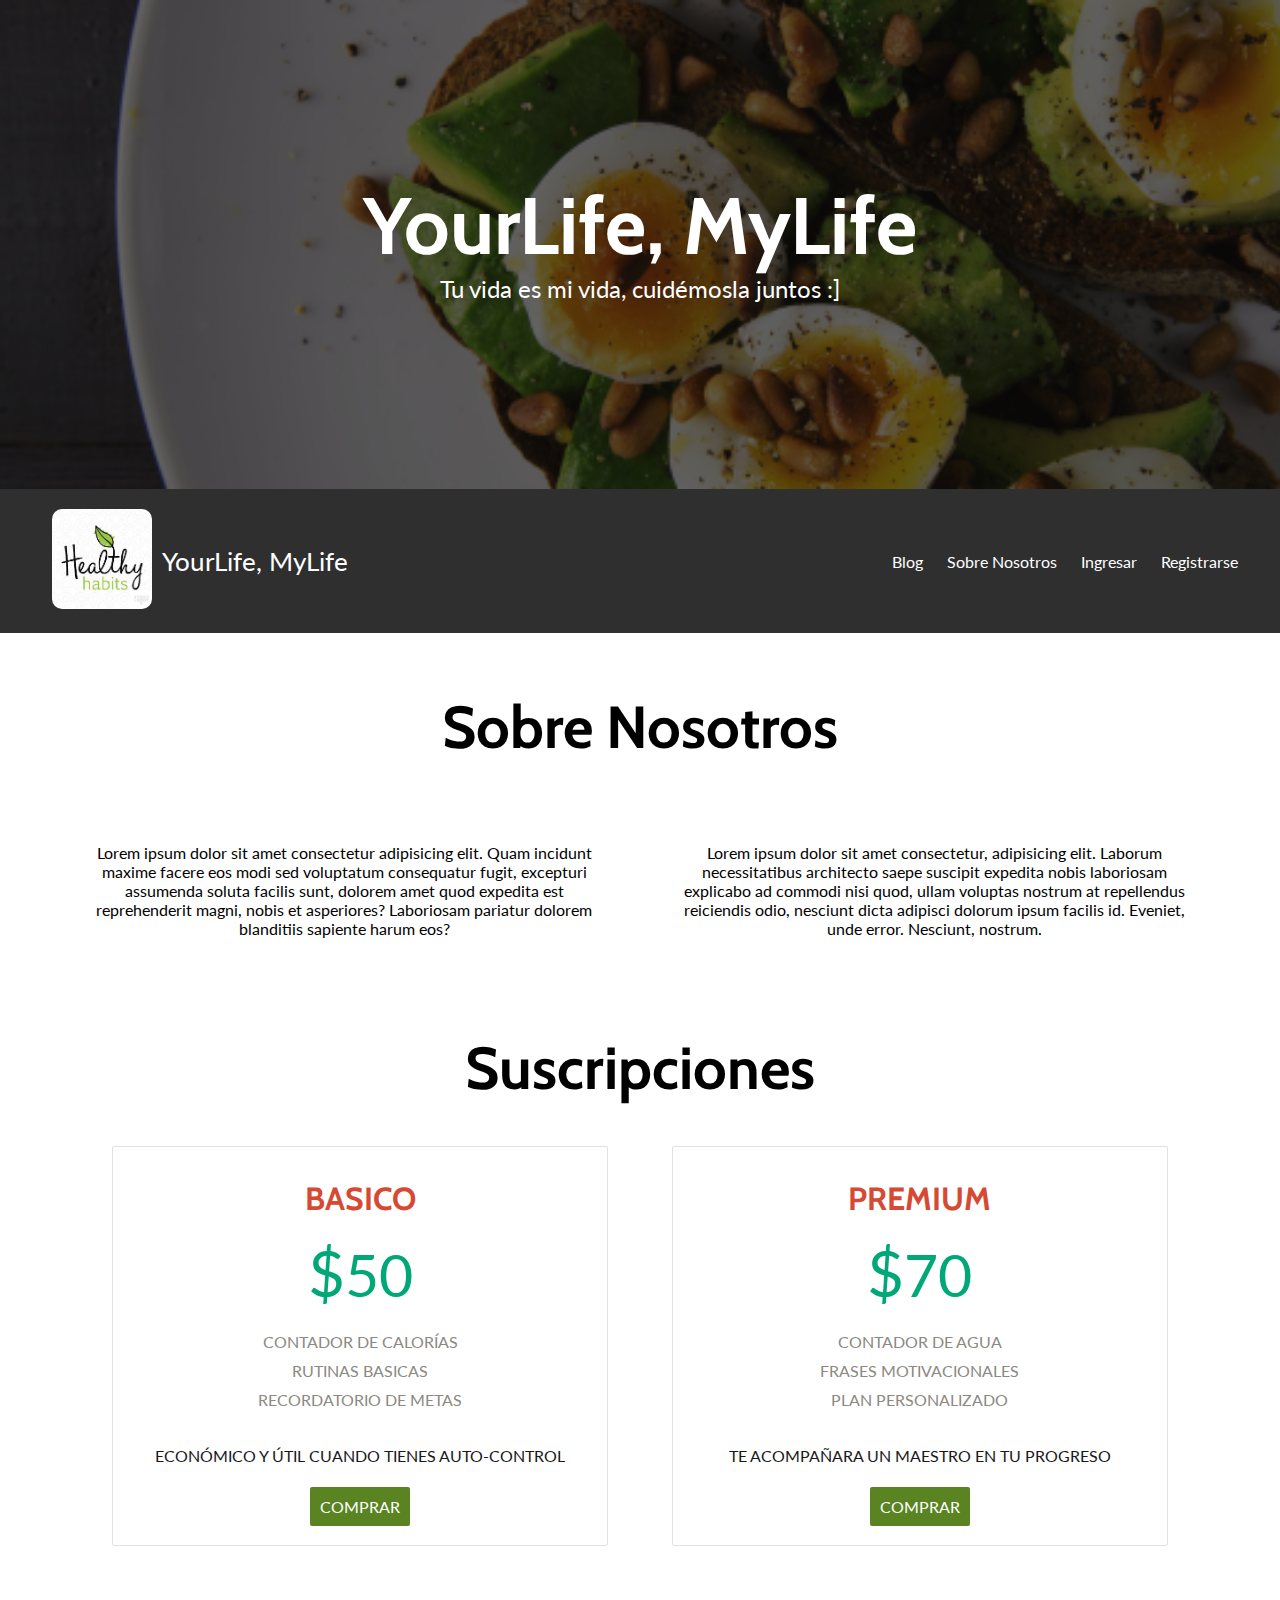
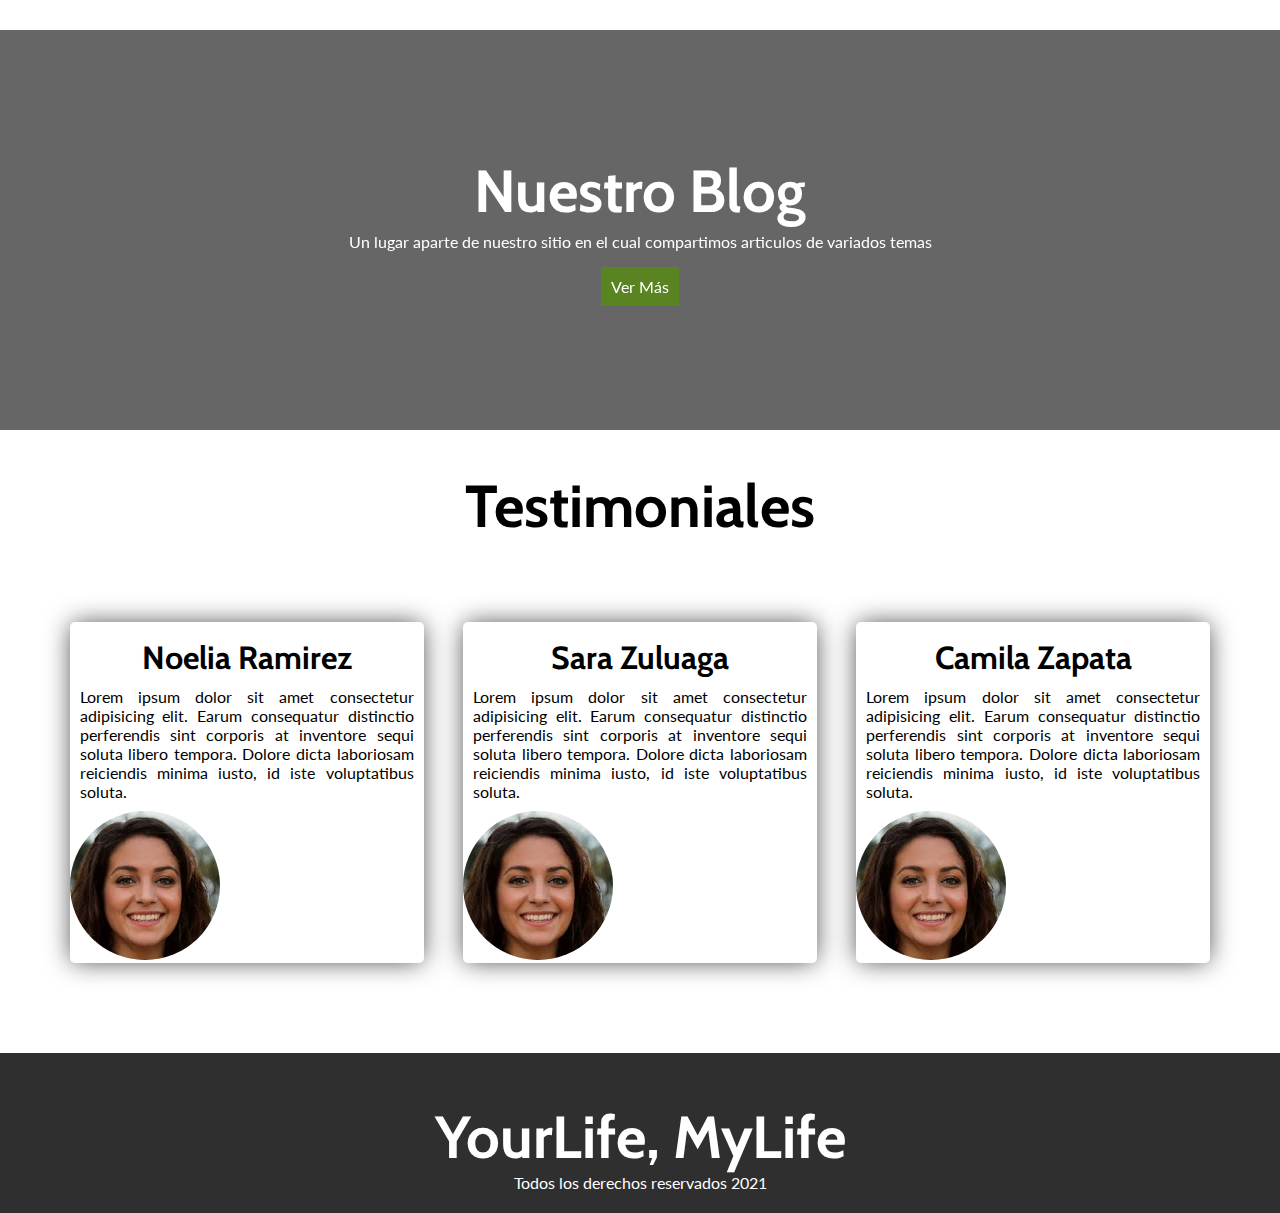
<file: index.html>
<!DOCTYPE html>
<html lang="en">

<head>
    <meta charset="UTF-8">
    <meta name="viewport" content="width=device-width, initial-scale=1.0">
    <meta name="description"
        content="YourLife MyLife es un sitio web dedicado a mejorar el rendimiento de vida en sus usuarios. 
        Mejorar calidad de vida consigo mismo y con los demás">
        <meta name="keywords" content="ejercicio, dieta, yourlife mylife, agua, calidad, vida">
    <title>Inicio - YourLife MyLife</title>
    <!-- Google Fonts -->
    <!-- Cabin 700, Lato 300 y Lato 400 -->
    <link rel="preconnect" href="https://fonts.gstatic.com">
    <link href="https://fonts.googleapis.com/css2?family=Cabin:wght@700&family=Lato:wght@300;400&display=swap"
        rel="stylesheet">
    <!-- Font Awesome CDN-->
    <link rel="stylesheet" href="https://pro.fontawesome.com/releases/v5.10.0/css/all.css"
        integrity="sha384-AYmEC3Yw5cVb3ZcuHtOA93w35dYTsvhLPVnYs9eStHfGJvOvKxVfELGroGkvsg+p" crossorigin="anonymous" />

    <!-- CSS -->
    <link rel="stylesheet" href="css/style.css">
</head>

<body>
    <header class="site-header">
        <div class="hero">
            <ul class="redes">
                <li><a href="#"><i class="fab fa-facebook-square"></i></a></li>
                <li><a href="#"><i class="fab fa-github"></i></a></li>
                <li><a href="#"><i class="fab fa-google-plus"></i></a></li>
            </ul>
            <div class="titulo">
                <h1>YourLife, MyLife</h1>
                <p>Tu vida es mi vida, cuidémosla juntos :]</p>
            </div> <!-- Cierra Titulo-->
        </div> <!-- Cierra Hero -->
        <nav class="nav-principal columna-horizontal flex-mobile">
            <div class="logo columna-horizontal flex-mobile">
                <a href="index.html"><img src="img/logotipo.jpg" alt="Logotipo Vida Saludable"></a>
                <a href="index.html">
                    <p>YourLife, MyLife</p>
                </a>
            </div> <!-- Cierra Logo -->
            <div class="mobile-menu">
                <span></span>
                <span></span>
                <span></span>
            </div> <!-- Cierra Mobile Menu -->
            <div class="links">
                <a href="pages/blog.html">Blog</a>
                <a href="pages/sobre-nosotros.html">Sobre Nosotros</a>
                <a href="pages/ingresar.html">Ingresar</a>
                <a href="pages/registrar.html">Registrarse</a>
            </div> <!-- Cierra Links -->
        </nav> <!-- Cierra Nav Principal -->
    </header>

    <main>
        <section class="info-principal contenedor seccion">
            <h2>Sobre Nosotros</h2>
            <div class="columna-horizontal">
                <div class="columna-info">
                    <p><i class="fas fa-desktop"></i></p>
                    <p>Lorem ipsum dolor sit amet consectetur adipisicing elit. Quam incidunt maxime facere eos modi sed
                        voluptatum consequatur fugit, excepturi assumenda soluta facilis sunt, dolorem amet quod
                        expedita est reprehenderit magni, nobis et asperiores? Laboriosam pariatur dolorem blanditiis
                        sapiente harum eos?</p>
                </div> <!-- Columna 1 -->
                <div class="columna-info ">
                    <p><i class="fab fa-affiliatetheme"></i></p>
                    <p>Lorem ipsum dolor sit amet consectetur, adipisicing elit. Laborum necessitatibus architecto saepe
                        suscipit expedita nobis laboriosam explicabo ad commodi nisi quod, ullam voluptas nostrum at
                        repellendus reiciendis odio, nesciunt dicta adipisci dolorum ipsum facilis id. Eveniet, unde
                        error. Nesciunt, nostrum.</p>
                </div> <!-- Columna 2 -->
            </div> <!-- Columna Horizontal -->
        </section> <!-- Cierra Info Principal -->
        <section class="compras contenedor seccion">
            <h2>Suscripciones</h2>
            <div class="columna-horizontal">
                <div class="suscripcion">
                    <h3>Basico</h3>
                    <p class="precio"><span>$</span>50</p>
                    <ul class="beneficios">
                        <li>
                            <p><i class="fas fa-angle-double-right"></i> Contador de Calorías</p>
                        </li>
                        <li>
                            <p><i class="fas fa-angle-double-right"></i> Rutinas Basicas</p>
                        </li>
                        <li>
                            <p><i class="fas fa-angle-double-right"></i> Recordatorio de metas</p>
                        </li>
                    </ul> <!-- Cierra Beneficios -->
                    <p class="info-sus">Económico y útil cuando tienes auto-control</p>
                    <a href="#" class="btn-comprar">Comprar</a>
                </div> <!-- Cierra Suscripcion-->
                <div class="suscripcion">
                    <h3>Premium</h3>
                    <p class="precio"><span>$</span>70</p>
                    <ul class="beneficios">
                        <li>
                            <p><i class="fas fa-angle-double-right"></i> Contador de agua</p>
                        </li>
                        <li>
                            <p><i class="fas fa-angle-double-right"></i> Frases motivacionales</p>
                        </li>
                        <li>
                            <p><i class="fas fa-angle-double-right"></i> Plan Personalizado</p>
                        </li>
                    </ul> <!-- Cierra Beneficios -->
                    <p class="info-sus">Te acompañara un maestro en tu progreso</p>
                    <a href="#" class="btn-comprar">Comprar</a>
                </div> <!-- Cierra Suscripcion-->
            </div> <!-- Cierra Columna Horizontal -->
        </section> <!-- Cierra Section Compras -->
        <section class="blog columna-horizontal flex-mobile">
            <h2>Nuestro Blog</h2>
            <p>Un lugar aparte de nuestro sitio en el cual compartimos articulos de variados temas</p>
            <a href="pages/blog.html" class="btn-comprar">Ver Más</a>
        </section> <!-- Cierra Articulos Populares -->

        <section class="testimoniales contenedor seccion">
            <h2>Testimoniales</h2>
            <div class="columna-horizontal test-box">
                <div class="testimoniales-box columna-horizontal">
                    <div class="logo-test">
                        <img src="img/testimonial.jpg">
                    </div> <!-- Cierra Logo Test -->
                    <div class="texto-box">
                        <h3>Noelia Ramirez</h3>
                        <p>Lorem ipsum dolor sit amet consectetur adipisicing elit. Earum
                            consequatur distinctio perferendis sint corporis at inventore sequi soluta libero tempora.
                            Dolore dicta laboriosam reiciendis minima iusto, id iste voluptatibus soluta.</p>
                    </div>
                </div> <!-- Cierra Testimoniales-Box -->
                <div class="testimoniales-box columna-horizontal">
                    <div class="logo-test">
                        <img src="img/testimonial.jpg">
                    </div> <!-- Cierra Logo Test -->
                    <div class="texto-box">
                        <h3>Sara Zuluaga</h3>
                        <p>Lorem ipsum dolor sit amet consectetur adipisicing elit. Earum
                            consequatur distinctio perferendis sint corporis at inventore sequi soluta libero tempora.
                            Dolore dicta laboriosam reiciendis minima iusto, id iste voluptatibus soluta.</p>
                    </div>
                </div> <!-- Cierra Testimoniales-Box -->
                <div class="testimoniales-box columna-horizontal">
                    <div class="logo-test">
                        <img src="img/testimonial.jpg">
                    </div> <!-- Cierra Logo Test -->
                    <div class="texto-test">
                        <h3>Camila Zapata</h3>
                        <p>Lorem ipsum dolor sit amet consectetur adipisicing elit. Earum
                            consequatur distinctio perferendis sint corporis at inventore sequi soluta libero tempora.
                            Dolore dicta laboriosam reiciendis minima iusto, id iste voluptatibus soluta.</p>
                    </div>
                </div> <!-- Cierra Testimoniales-Box -->
            </div> <!-- Cierra Columna Horizontal -->
        </section> <!-- Cierra Section Testimoniales -->
    </main> <!-- Cierra Main -->

    <footer class="site-footer">
        <h2>YourLife, MyLife</h2>
        <p>Todos los derechos reservados 2021</p>
    </footer> <!-- Cierra Footer -->

</body>

</html>
</file>
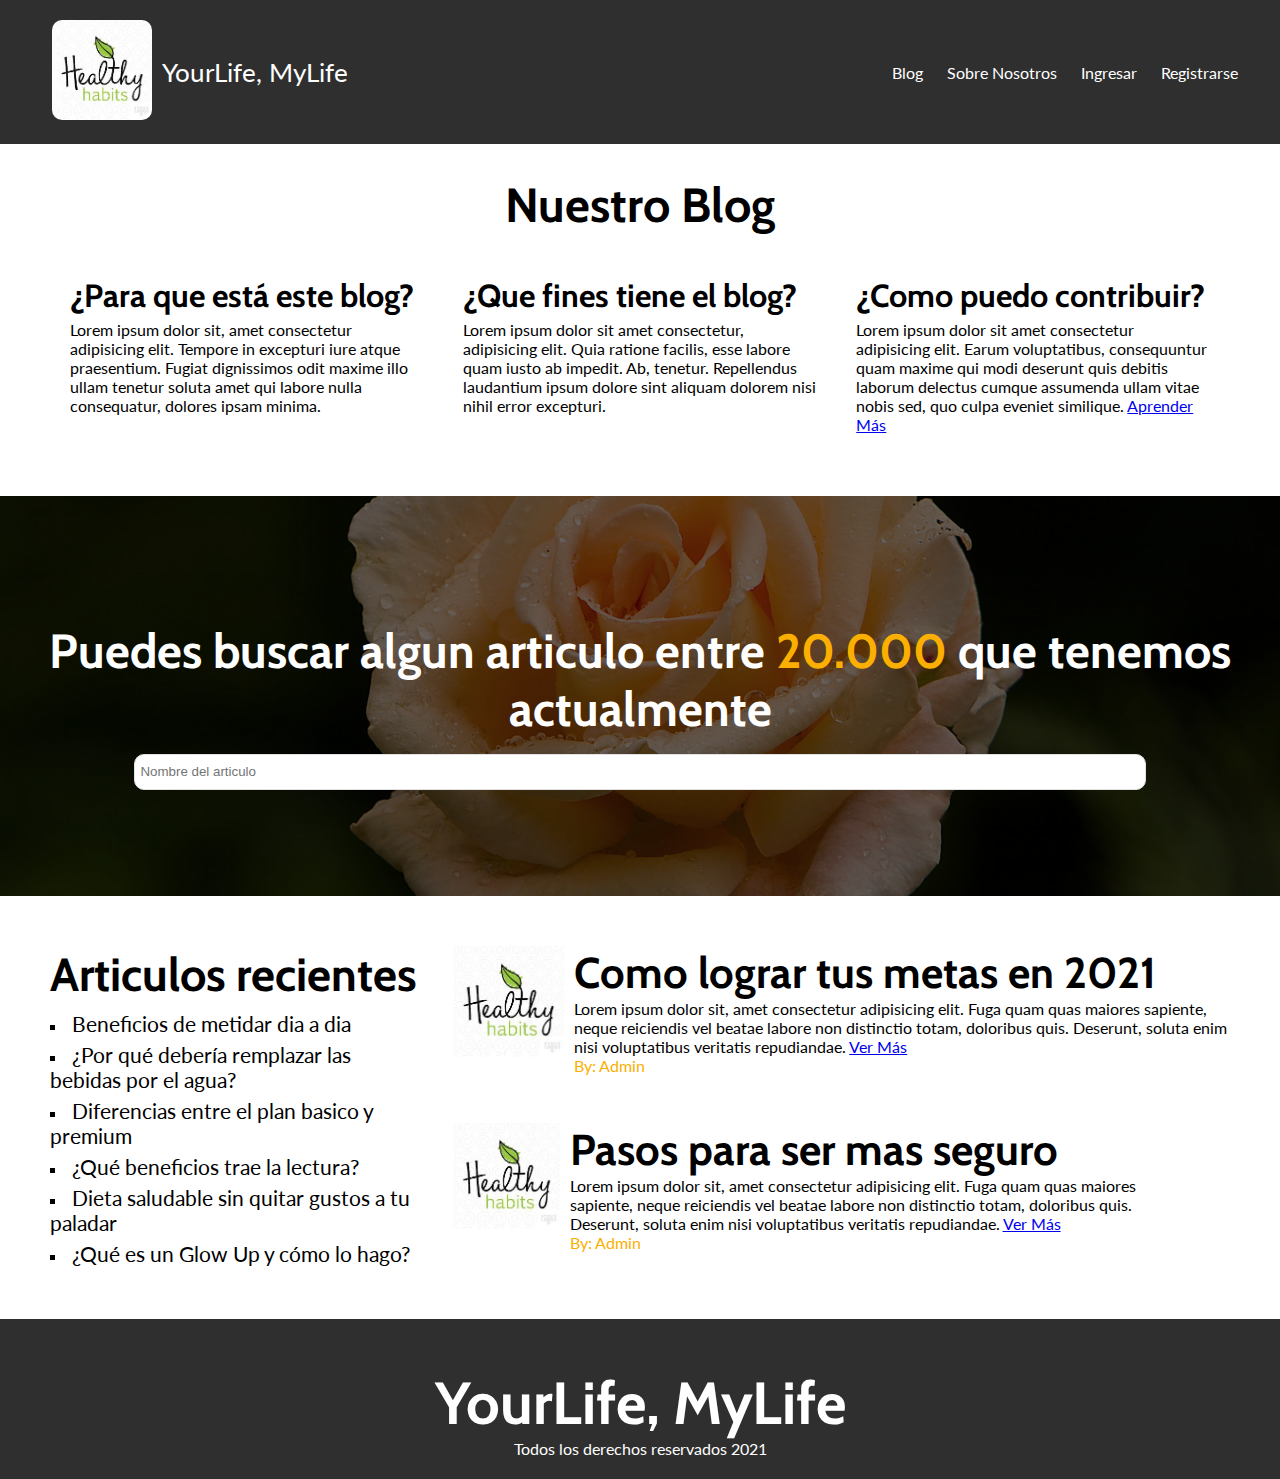
<file: pages/blog.html>
<!DOCTYPE html>
<html lang="en">

<head>
    <meta charset="UTF-8">
    <meta name="viewport" content="width=device-width, initial-scale=1.0">
    <meta name="description" content="Blog de YourLife MyLife, donde publicamos varios articulos que puedes 
    leer gratuitamente sobre como mejorar tu estilo de vida!">
    <meta name="keywords" content="blog, yourlife mylife, articulos, estilo vida, calidad, saludable">
    <title>YourLife MyLife - Blog</title>
    <!-- Google Fonts -->
    <!-- Cabin 700, Lato 300 y Lato 400 -->
    <link rel="preconnect" href="https://fonts.gstatic.com">
    <link href="https://fonts.googleapis.com/css2?family=Cabin:wght@700&family=Lato:wght@300;400&display=swap"
        rel="stylesheet">
    <!-- Font Awesome CDN-->
    <link rel="stylesheet" href="https://pro.fontawesome.com/releases/v5.10.0/css/all.css"
        integrity="sha384-AYmEC3Yw5cVb3ZcuHtOA93w35dYTsvhLPVnYs9eStHfGJvOvKxVfELGroGkvsg+p" crossorigin="anonymous" />

    <!-- CSS -->
    <link rel="stylesheet" href="../css/style.css">
    <link rel="stylesheet" href="../css/blog.css">
</head>

<body>
    <header class="site-header">
        <nav class="nav-principal columna-horizontal flex-mobile">
            <div class="logo columna-horizontal flex-mobile">
                <a href="../index.html"><img src="../img/logotipo.jpg" alt="Logotipo Vida Saludable"></a>
                <a href="../index.html">
                    <p>YourLife, MyLife</p>
                </a>
            </div> <!-- Cierra Logo -->
            <div class="mobile-menu">
                <span></span>
                <span></span>
                <span></span>
            </div> <!-- Cierra Mobile Menu -->
            <div class="links">
                <a href="blog.html">Blog</a>
                <a href="sobre-nosotros.html">Sobre Nosotros</a>
                <a href="ingresar.html">Ingresar</a>
                <a href="registrar.html">Registrarse</a>
            </div> <!-- Cierra Links -->
        </nav> <!-- Cierra Nav Principal -->
    </header>

    <h1>Nuestro Blog</h1>

    <main>
        <section class="columna-horizontal cont-principal-blog seccion contenedor">
            <div class="columna-igual">
                <h2>¿Para que está este blog?</h2>
                <p>Lorem ipsum dolor sit, amet consectetur adipisicing elit. Tempore in excepturi iure atque
                    praesentium. Fugiat dignissimos odit maxime illo ullam tenetur soluta amet qui labore nulla
                    consequatur, dolores ipsam minima.</p>
            </div> <!-- Cierra Columna Igual -->
            <div class="columna-igual">
                <h2>¿Que fines tiene el blog?</h2>
                <p>Lorem ipsum dolor sit amet consectetur, adipisicing elit. Quia ratione facilis, esse labore quam
                    iusto ab impedit. Ab, tenetur. Repellendus laudantium ipsum dolore sint aliquam dolorem nisi nihil
                    error excepturi.</p>
            </div> <!-- Cierra Columna Igual -->
            <div class="columna-igual">
                <h2>¿Como puedo contribuir?</h2>
                <p>Lorem ipsum dolor sit amet consectetur adipisicing elit. Earum voluptatibus, consequuntur quam maxime
                    qui modi deserunt quis debitis laborum delectus cumque assumenda ullam vitae nobis sed, quo culpa
                    eveniet similique. <a href="#">Aprender Más</a></p>
            </div> <!-- Cierra Columna Igual -->
        </section> <!-- Cierra Columna Horizontal -->
        <section class="buscar-articulo columna-horizontal flex-mobile">
            <h2>Puedes buscar algun articulo entre <span class="author">20.000</span> que tenemos actualmente</h2>
            <input type="text" placeholder="Nombre del articulo">
        </section>
        <section class="blog-general seccion contenedor">
            <div class="articulos-blog columna-horizontal articulos-blog-cont">
                <div class="imagen-articulo">
                    <p><img src="../img/logotipo.jpg" alt="Imagen"></p>
                </div> <!-- Cierra Imagen Articulo -->
                <div class="texto-articulo">
                    <h3>Como lograr tus metas en 2021</h3>
                    <p>Lorem ipsum dolor sit, amet consectetur adipisicing elit. Fuga quam quas maiores sapiente, neque
                        reiciendis vel beatae labore non distinctio totam, doloribus quis. Deserunt, soluta enim nisi
                        voluptatibus veritatis repudiandae. <a href="#">Ver Más</a></p>
                    <p class="author">By: Admin</p>
                </div> <!-- Cierra Texto Articulo -->
            </div> <!-- Cierra Articulo Blog -->
            <div class="articulos-blog-2 columna-horizontal articulos-blog-cont">
                <div class="imagen-articulo">
                    <p><img src="../img/logotipo.jpg" alt="Imagen"></p>
                </div> <!-- Cierra Imagen Articulo -->
                <div class="texto-articulo">
                    <h3>Pasos para ser mas seguro</h3>
                    <p>Lorem ipsum dolor sit, amet consectetur adipisicing elit. Fuga quam quas maiores sapiente, neque
                        reiciendis vel beatae labore non distinctio totam, doloribus quis. Deserunt, soluta enim nisi
                        voluptatibus veritatis repudiandae. <a href="#">Ver Más</a></p>
                    <p class="author">By: Admin</p>
                </div> <!-- Cierra Texto Articulo -->
            </div> <!-- Cierra Articulo Blog -->
            <aside class="recientes-blog">
                <h2>Articulos recientes</h2>
                <ul>
                    <li><a href="#">Beneficios de metidar dia a dia</a></li>
                    <li><a href="#">¿Por qué debería remplazar las bebidas por el agua?</a></li>
                    <li><a href="#">Diferencias entre el plan basico y premium</a></li>
                    <li><a href="#">¿Qué beneficios trae la lectura?</a></li>
                    <li><a href="#">Dieta saludable sin quitar gustos a tu paladar</a></li>
                    <li><a href="#">¿Qué es un Glow Up y cómo lo hago?</a></li>
                </ul>
            </aside> <!-- Cierra Secciones Blog -->
        </section> <!-- Cierra Blog Articulos -->
    </main> <!-- Cierra Main -->

    <footer class="site-footer">
        <h2>YourLife, MyLife</h2>
        <p>Todos los derechos reservados 2021</p>
    </footer> <!-- Cierra Footer -->
</body>

</html>
</file>
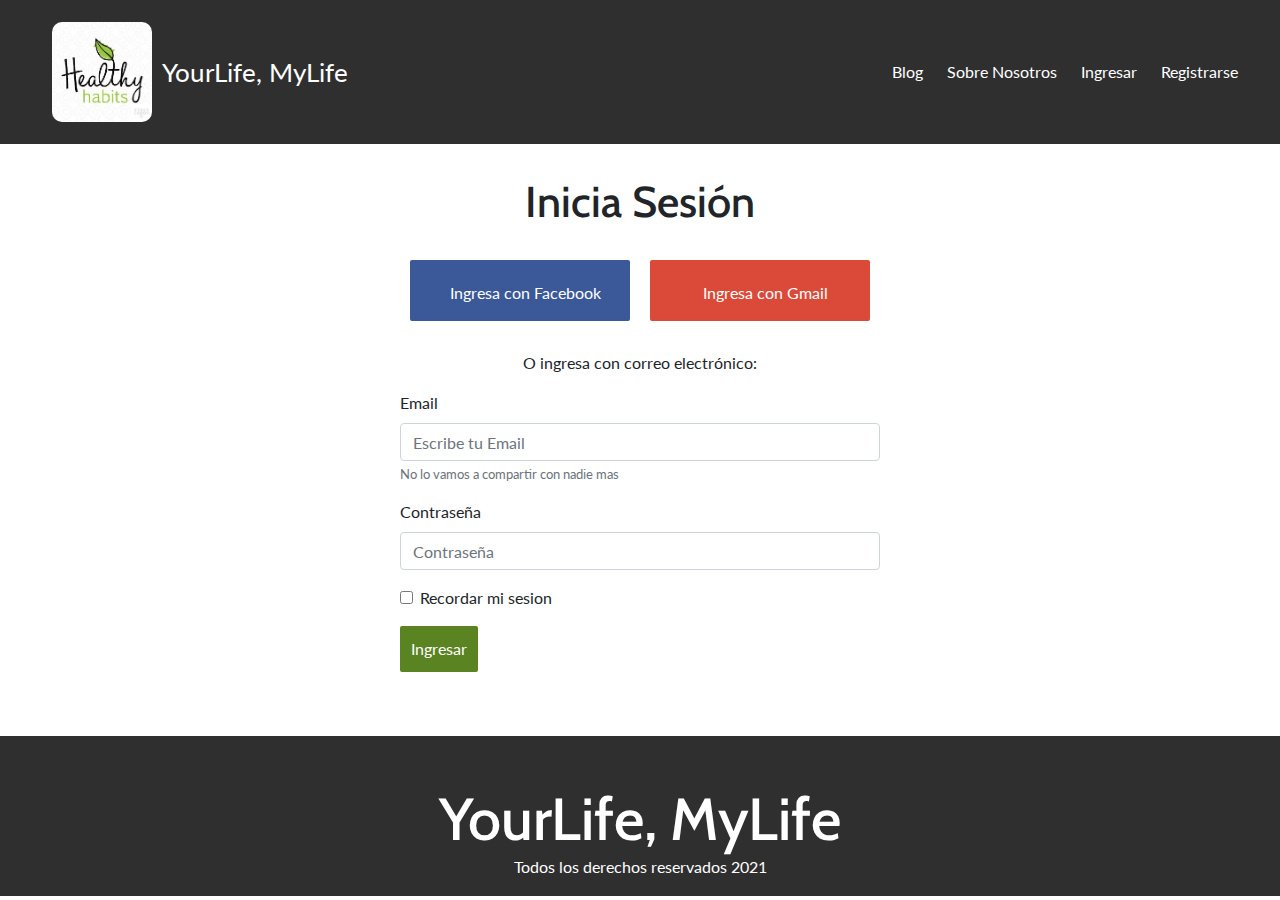
<file: pages/ingresar.html>
<!DOCTYPE html>
<html lang="en">

<head>
    <meta charset="UTF-8">
    <meta name="viewport" content="width=device-width, initial-scale=1.0">
    <meta name="description" content="¡Ingresa en YourLife MyLife y comienza tu experiencia en tu cambio de vida!">
    <meta name="keywords" content="ingresar, experiencia, calidad, yourlife mylife">
    <title>Ingresar - YourLife MyLife</title>
    <!-- Google Fonts -->
    <!-- Cabin 700, Lato 300 y Lato 400 -->
    <link rel="preconnect" href="https://fonts.gstatic.com">
    <link href="https://fonts.googleapis.com/css2?family=Cabin:wght@700&family=Lato:wght@300;400&display=swap"
        rel="stylesheet">
    <!-- Font Awesome CDN-->
    <link rel="stylesheet" href="https://pro.fontawesome.com/releases/v5.10.0/css/all.css"
        integrity="sha384-AYmEC3Yw5cVb3ZcuHtOA93w35dYTsvhLPVnYs9eStHfGJvOvKxVfELGroGkvsg+p" crossorigin="anonymous" />
    <!-- Bootstrap -->
    <link rel="stylesheet" href="https://stackpath.bootstrapcdn.com/bootstrap/4.3.1/css/bootstrap.min.css"
        integrity="sha384-ggOyR0iXCbMQv3Xipma34MD+dH/1fQ784/j6cY/iJTQUOhcWr7x9JvoRxT2MZw1T" crossorigin="anonymous">
    <!-- CSS -->
    <link rel="stylesheet" href="../css/style.css">
</head>

<body>
    <header class="site-header">
        <nav class="nav-principal columna-horizontal flex-mobile">
            <div class="logo columna-horizontal flex-mobile">
                <a href="../index.html"><img src="../img/logotipo.jpg" alt="Logotipo Vida Saludable"></a>
                <a href="../index.html">
                    <p class="no-margin">YourLife, MyLife</p>
                </a>
            </div> <!-- Cierra Logo -->
            <div class="mobile-menu">
                <span></span>
                <span></span>
                <span></span>
            </div> <!-- Cierra Mobile Menu -->
            <div class="links">
                <a href="blog.html">Blog</a>
                <a href="sobre-nosotros.html">Sobre Nosotros</a>
                <a href="ingresar.html">Ingresar</a>
                <a href="registrar.html">Registrarse</a>
            </div> <!-- Cierra Links -->
        </nav> <!-- Cierra Nav Principal -->
    </header>

    <div class="sign-in">
        <h1>Inicia Sesión</h1>
        <div class="inicio-redes columna-horizontal flex-mobile">
            <a href="#" class="facebook-sign"><i class="fab fa-facebook-square" area-hidden="true"></i>Ingresa con Facebook</a>
            <a href="#" class="gmail-sign"><i class="fab fa-google" area-hidden="true"></i>Ingresa con Gmail</a>
        </div>
        <p>O ingresa con correo electrónico:</p>
        <div class="inicio-email">
            <form>
                <div class="form-group">
                    <label for="exampleInputEmail1">Email</label>
                    <input type="email" class="form-control" id="exampleInputEmail1" aria-describedby="emailHelp"placeholder="Escribe tu Email" required>
                    <small id="emailHelp" class="form-text text-muted">No lo vamos a compartir con nadie mas</small>
                </div>
                <div class="form-group">
                    <label for="exampleInputPassword1">Contraseña</label>
                    <input type="password" class="form-control" id="exampleInputPassword1" placeholder="Contraseña" required>
                </div>
                <div class="form-check">
                    <input type="checkbox" class="form-check-input" id="exampleCheck1" required>
                    <label class="form-check-label" for="exampleCheck1">Recordar mi sesion</label>
                </div>
                <button type="submit" class="btn btn-comprar margin-top">Ingresar</button>
            </form>
        </div>
    </div>

    <footer class="site-footer">
        <h2 class="no-margin">YourLife, MyLife</h2>
        <p class="no-margin">Todos los derechos reservados 2021</p>
    </footer> <!-- Cierra Footer -->

    <script src="https://code.jquery.com/jquery-3.3.1.slim.min.js"
        integrity="sha384-q8i/X+965DzO0rT7abK41JStQIAqVgRVzpbzo5smXKp4YfRvH+8abtTE1Pi6jizo"
        crossorigin="anonymous"></script>
    <script src="https://cdnjs.cloudflare.com/ajax/libs/popper.js/1.14.7/umd/popper.min.js"
        integrity="sha384-UO2eT0CpHqdSJQ6hJty5KVphtPhzWj9WO1clHTMGa3JDZwrnQq4sF86dIHNDz0W1"
        crossorigin="anonymous"></script>
    <script src="https://stackpath.bootstrapcdn.com/bootstrap/4.3.1/js/bootstrap.min.js"
        integrity="sha384-JjSmVgyd0p3pXB1rRibZUAYoIIy6OrQ6VrjIEaFf/nJGzIxFDsf4x0xIM+B07jRM"
        crossorigin="anonymous"></script>
</body>

</html>
</file>
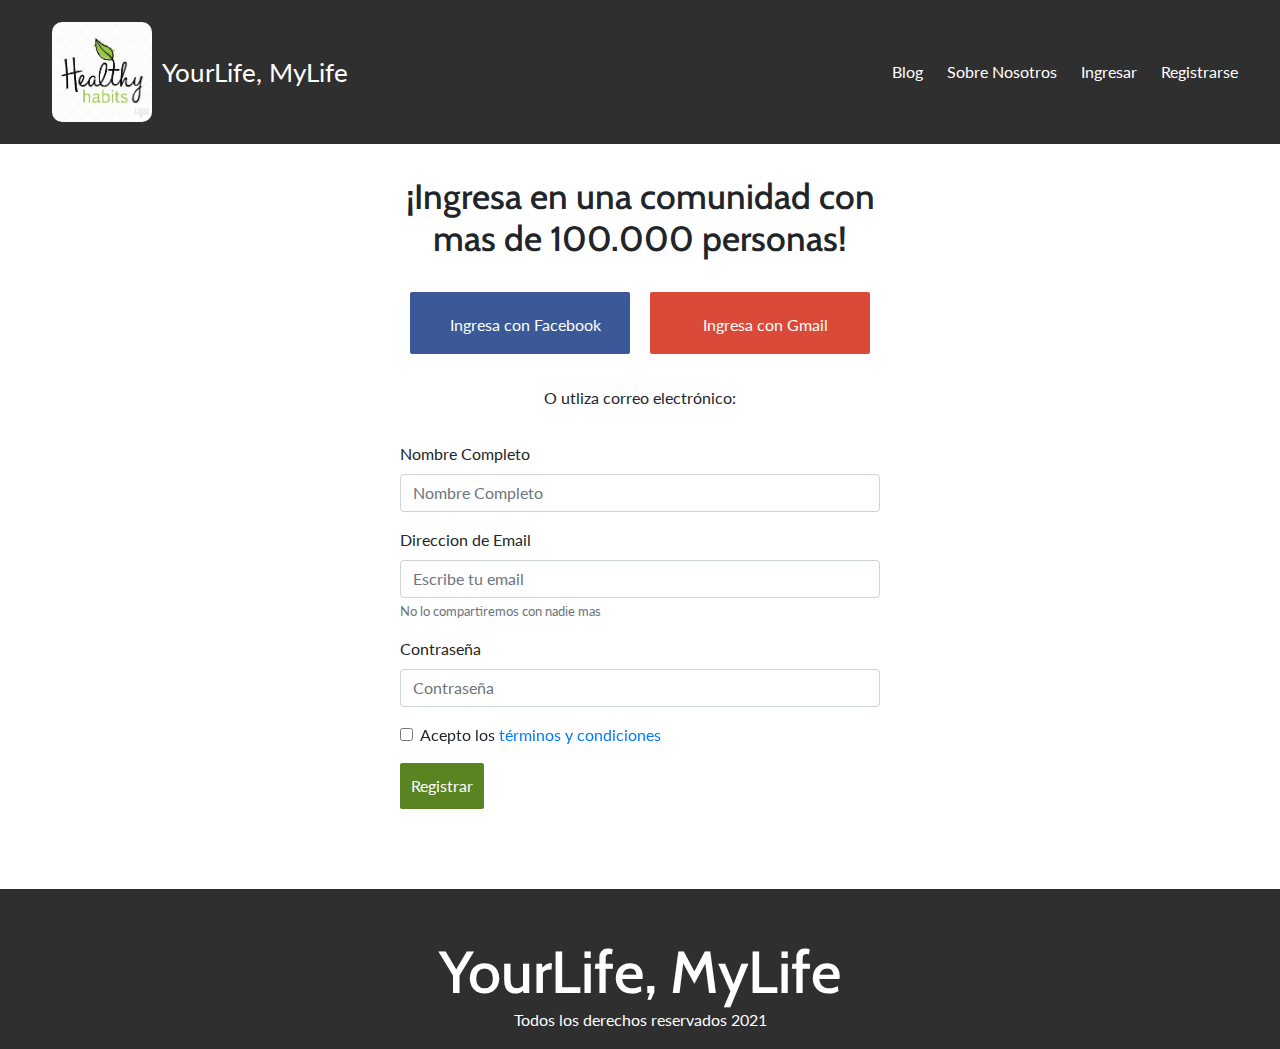
<file: pages/registrar.html>
<!DOCTYPE html>
<html lang="en">

<head>
    <meta charset="UTF-8">
    <meta name="viewport" content="width=device-width, initial-scale=1.0">
    <meta name="description" content="Registrate en una comunidad con mas de 100.000 usuarios">
    <meta name="keywords" content="registarse, yourlife mylife, registro">
    <title>Registro - YourLife MyLife</title>
    <!-- Google Fonts -->
    <!-- Cabin 700, Lato 300 y Lato 400 -->
    <link rel="preconnect" href="https://fonts.gstatic.com">
    <link href="https://fonts.googleapis.com/css2?family=Cabin:wght@700&family=Lato:wght@300;400&display=swap"
        rel="stylesheet">
    <!-- Font Awesome CDN-->
    <link rel="stylesheet" href="https://pro.fontawesome.com/releases/v5.10.0/css/all.css"
        integrity="sha384-AYmEC3Yw5cVb3ZcuHtOA93w35dYTsvhLPVnYs9eStHfGJvOvKxVfELGroGkvsg+p" crossorigin="anonymous" />
    <!-- Bootstrap -->
    <link rel="stylesheet" href="https://stackpath.bootstrapcdn.com/bootstrap/4.3.1/css/bootstrap.min.css"
        integrity="sha384-ggOyR0iXCbMQv3Xipma34MD+dH/1fQ784/j6cY/iJTQUOhcWr7x9JvoRxT2MZw1T" crossorigin="anonymous">
    <!-- CSS -->
    <link rel="stylesheet" href="../css/style.css">
</head>

<body>
    <header class="site-header">
        <nav class="nav-principal columna-horizontal flex-mobile">
            <div class="logo columna-horizontal flex-mobile">
                <a href="../index.html"><img src="../img/logotipo.jpg" alt="Logotipo Vida Saludable"></a>
                <a href="../index.html">
                    <p class="no-margin">YourLife, MyLife</p>
                </a>
            </div> <!-- Cierra Logo -->
            <div class="mobile-menu">
                <span></span>
                <span></span>
                <span></span>
            </div> <!-- Cierra Mobile Menu -->
            <div class="links">
                <a href="blog.html">Blog</a>
                <a href="sobre-nosotros.html">Sobre Nosotros</a>
                <a href="ingresar.html">Ingresar</a>
                <a href="registrar.html">Registrarse</a>
            </div> <!-- Cierra Links -->
        </nav> <!-- Cierra Nav Principal -->
    </header>

    <div class="sign-up">
        <h1>¡Ingresa en una comunidad con mas de 100.000 personas!</h1>
        <div class="inicio-redes columna-horizontal flex-mobile">
            <a href="#" class="facebook-sign"><i class="fab fa-facebook-square" area-hidden="true"></i>Ingresa con Facebook</a>
            <a href="#" class="gmail-sign"><i class="fab fa-google" area-hidden="true"></i>Ingresa con Gmail</a>
        </div>
        <p>O utliza correo electrónico:</p>
        <div class="registro-email">
            <form>
                <div class="form-group">
                    <div class="form-group">
                        <label for="full-name">Nombre Completo</label>
                        <input type="text" class="form-control" id="full-name" placeholder="Nombre Completo" required>
                    </div>
                    <label for="exampleInputEmail1">Direccion de Email</label>
                    <input type="email" class="form-control" id="exampleInputEmail1" aria-describedby="emailHelp" placeholder="Escribe tu email" required>
                    <small id="emailHelp" class="form-text text-muted">No lo compartiremos con nadie mas</small>
                </div>
                <div class="form-group">
                    <label for="exampleInputPassword1">Contraseña</label>
                    <input type="password" class="form-control" id="exampleInputPassword1" placeholder="Contraseña" required>
                </div>
                <div class="form-check">
                    <input type="checkbox" class="form-check-input" id="exampleCheck1" required>
                    <label class="form-check-label" for="exampleCheck1">Acepto los <a href="#">términos y condiciones</a></label>
                </div>
                <button type="submit" class="btn btn-comprar margin-top">Registrar</button>
            </form>
        </div>
    </div>

    <footer class="site-footer">
        <h2 class="no-margin">YourLife, MyLife</h2>
        <p class="no-margin">Todos los derechos reservados 2021</p>
    </footer> <!-- Cierra Footer -->
    <script src="https://code.jquery.com/jquery-3.3.1.slim.min.js"
        integrity="sha384-q8i/X+965DzO0rT7abK41JStQIAqVgRVzpbzo5smXKp4YfRvH+8abtTE1Pi6jizo"
        crossorigin="anonymous"></script>
    <script src="https://cdnjs.cloudflare.com/ajax/libs/popper.js/1.14.7/umd/popper.min.js"
        integrity="sha384-UO2eT0CpHqdSJQ6hJty5KVphtPhzWj9WO1clHTMGa3JDZwrnQq4sF86dIHNDz0W1"
        crossorigin="anonymous"></script>
    <script src="https://stackpath.bootstrapcdn.com/bootstrap/4.3.1/js/bootstrap.min.js"
        integrity="sha384-JjSmVgyd0p3pXB1rRibZUAYoIIy6OrQ6VrjIEaFf/nJGzIxFDsf4x0xIM+B07jRM"
        crossorigin="anonymous"></script>
</body>

</html>
</file>
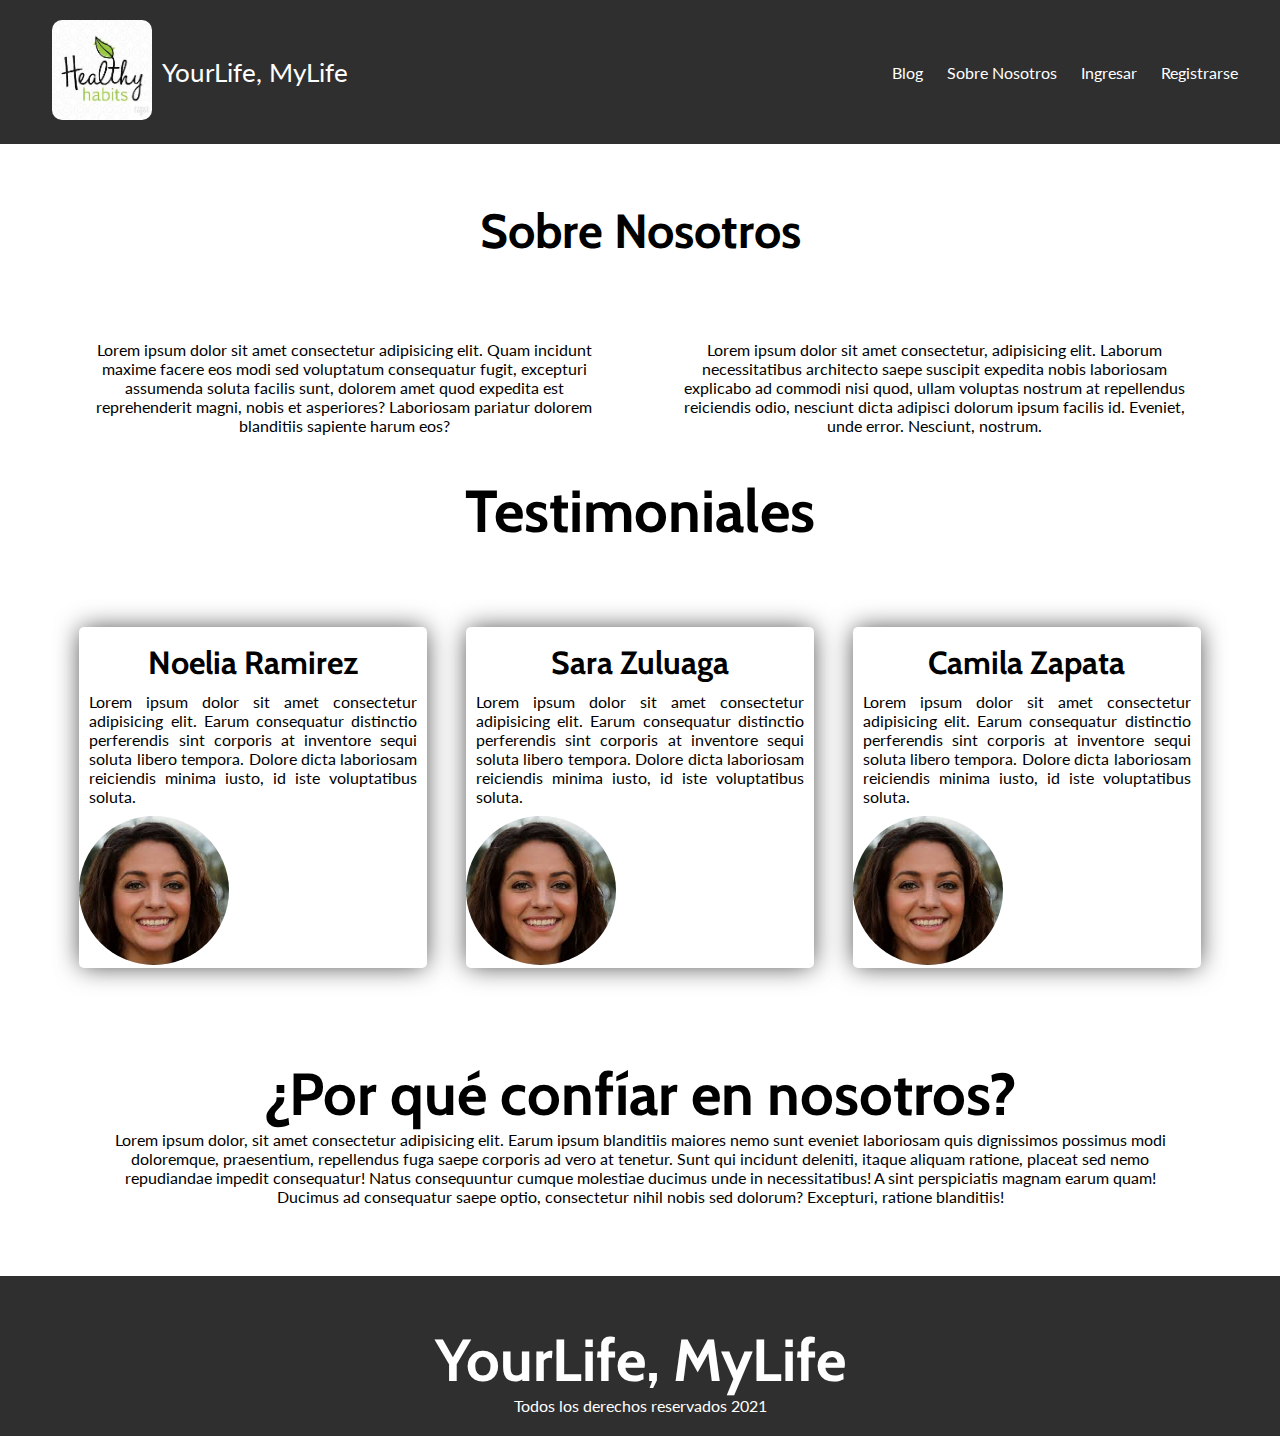
<file: pages/sobre-nosotros.html>
<!DOCTYPE html>
<html lang="en">

<head>
    <meta charset="UTF-8">
    <meta name="viewport" content="width=device-width, initial-scale=1.0">
    <meta name="description" content="Informacion sobre los que están detras de YourLife MyLife, que tecnologiamos usamos y más!">
    <meta name="keywords" content="sobre nosotros, yourlife mylife, informacion, acerca de mi">
    <title>YourLife MyLife - Sobre Nosotros</title>
    <!-- Google Fonts -->
    <!-- Cabin 700, Lato 300 y Lato 400 -->
    <link rel="preconnect" href="https://fonts.gstatic.com">
    <link href="https://fonts.googleapis.com/css2?family=Cabin:wght@700&family=Lato:wght@300;400&display=swap"
        rel="stylesheet">
    <!-- Font Awesome CDN-->
    <link rel="stylesheet" href="https://pro.fontawesome.com/releases/v5.10.0/css/all.css"
        integrity="sha384-AYmEC3Yw5cVb3ZcuHtOA93w35dYTsvhLPVnYs9eStHfGJvOvKxVfELGroGkvsg+p" crossorigin="anonymous" />

    <!-- CSS -->
    <link rel="stylesheet" href="../css/style.css">
</head>

<body>
    <header class="site-header">
        <nav class="nav-principal columna-horizontal flex-mobile">
            <div class="logo columna-horizontal flex-mobile">
                <a href="../index.html"><img src="../img/logotipo.jpg" alt="Logotipo Vida Saludable"></a>
                <a href="../index.html">
                    <p>YourLife, MyLife</p>
                </a>
            </div> <!-- Cierra Logo -->
            <div class="mobile-menu">
                <span></span>
                <span></span>
                <span></span>
            </div> <!-- Cierra Mobile Menu -->
            <div class="links">
                <a href="blog.html">Blog</a>
                <a href="sobre-nosotros.html">Sobre Nosotros</a>
                <a href="ingresar.html">Ingresar</a>
                <a href="registrar.html">Registrarse</a>
            </div> <!-- Cierra Links -->
        </nav> <!-- Cierra Nav Principal -->
    </header>

    <main class="contenedor seccion">
        <section class="info-principal">
            <h1>Sobre Nosotros</h2>
                <div class="columna-horizontal">
                    <div class="columna-info">
                        <p><i class="fas fa-desktop"></i></p>
                        <p>Lorem ipsum dolor sit amet consectetur adipisicing elit. Quam incidunt maxime facere eos modi
                            sed
                            voluptatum consequatur fugit, excepturi assumenda soluta facilis sunt, dolorem amet quod
                            expedita est reprehenderit magni, nobis et asperiores? Laboriosam pariatur dolorem
                            blanditiis
                            sapiente harum eos?</p>
                    </div> <!-- Columna 1 -->
                    <div class="columna-info">
                        <p><i class="fab fa-affiliatetheme"></i></p>
                        <p>Lorem ipsum dolor sit amet consectetur, adipisicing elit. Laborum necessitatibus architecto
                            saepe
                            suscipit expedita nobis laboriosam explicabo ad commodi nisi quod, ullam voluptas nostrum at
                            repellendus reiciendis odio, nesciunt dicta adipisci dolorum ipsum facilis id. Eveniet, unde
                            error. Nesciunt, nostrum.</p>
                    </div> <!-- Columna 2 -->
                </div> <!-- Columna Horizontal -->
        </section> <!-- Cierra Info Principal -->
        <section class="testimoniales contenedor seccion">
            <h2>Testimoniales</h2>
            <div class="columna-horizontal test-box">
                <div class="testimoniales-box columna-horizontal">
                    <div class="logo-test">
                        <img src="../img/testimonial.jpg">
                    </div> <!-- Cierra Logo Test -->
                    <div class="texto-box">
                        <h3>Noelia Ramirez</h3>
                        <p>Lorem ipsum dolor sit amet consectetur adipisicing elit. Earum
                            consequatur distinctio perferendis sint corporis at inventore sequi soluta libero tempora.
                            Dolore dicta laboriosam reiciendis minima iusto, id iste voluptatibus soluta.</p>
                    </div>
                </div> <!-- Cierra Testimoniales-Box -->
                <div class="testimoniales-box columna-horizontal">
                    <div class="logo-test">
                        <img src="../img/testimonial.jpg">
                    </div> <!-- Cierra Logo Test -->
                    <div class="texto-box">
                        <h3>Sara Zuluaga</h3>
                        <p>Lorem ipsum dolor sit amet consectetur adipisicing elit. Earum
                            consequatur distinctio perferendis sint corporis at inventore sequi soluta libero tempora.
                            Dolore dicta laboriosam reiciendis minima iusto, id iste voluptatibus soluta.</p>
                    </div>
                </div> <!-- Cierra Testimoniales-Box -->
                <div class="testimoniales-box columna-horizontal">
                    <div class="logo-test">
                        <img src="../img/testimonial.jpg">
                    </div> <!-- Cierra Logo Test -->
                    <div class="texto-test">
                        <h3>Camila Zapata</h3>
                        <p>Lorem ipsum dolor sit amet consectetur adipisicing elit. Earum
                            consequatur distinctio perferendis sint corporis at inventore sequi soluta libero tempora.
                            Dolore dicta laboriosam reiciendis minima iusto, id iste voluptatibus soluta.</p>
                    </div>
                </div> <!-- Cierra Testimoniales-Box -->
            </div> <!-- Cierra Columna Horizontal -->
        </section> <!-- Cierra Section Testimoniales -->
        <section class="confianza">
            <h2>¿Por qué confíar en nosotros?</h2>
            <p>Lorem ipsum dolor, sit amet consectetur adipisicing elit. Earum ipsum blanditiis maiores nemo sunt
                eveniet laboriosam quis dignissimos possimus modi doloremque, praesentium, repellendus fuga saepe
                corporis ad vero at tenetur. Sunt qui incidunt deleniti, itaque aliquam ratione, placeat sed nemo
                repudiandae impedit consequatur! Natus consequuntur cumque molestiae ducimus unde in necessitatibus! A
                sint perspiciatis magnam earum quam! Ducimus ad consequatur saepe optio, consectetur nihil nobis sed
                dolorum? Excepturi, ratione blanditiis!</p>
        </section>
    </main>

    <footer class="site-footer">
        <h2>YourLife, MyLife</h2>
        <p>Todos los derechos reservados 2021</p>
    </footer> <!-- Cierra Footer -->
</body>

</html>
</file>
<file: css/style.css>
* {
    box-sizing: border-box;
    padding: 0;
    margin: 0;
}

/* Generales */

body {
    font-family: 'Lato', sans-serif;
}

h1, h2, h3, h4 {
    font-family: 'Cabin', sans-serif;
}

h1 {
    font-size: 3.3rem;
}

h2 {
    font-size: 2.8rem;
}

h3 {
    font-size: 2.3rem;
}

h4 {
    font-size: 1.8rem;
}

img {
    max-width: 100%;
}

.contenedor {
    max-width: 1200px;
    margin: 0 auto;
}

.seccion {
    padding: 10px;
}

/* Utilidades */

.no-margin {
    margin: 0 !important;
}

.margin-top {
    margin-top: 1rem;
}

.flex-mobile {
    display: flex;
}

/* Header */

/* Hero */

div.hero {
    background-image: url(../img/banner.png);
    background-repeat: no-repeat;
    background-size: cover;
    background-position: center center;
    height: 416px;
    position: relative;
}

div.hero::before {
    content: '';
    position: absolute;
    top: 0;
    bottom: 0;
    right: 0;
    left: 0;
    background-color: rgba(0, 0, 0, .6);
}

/* Nav Redes*/

ul.redes {
    text-align: center;
    position: relative;
    font-size: 2.5rem;
    padding: 10px 0 40px 0;
}

ul.redes li {
    display: inline-block;
    padding: 30px 5px;
}

ul.redes a {
    color: #fff;
    transition: font-size .3s ease-in-out;
}

ul.redes a:hover {
    font-size: 3.2rem;
}

/* Titulo */

div.titulo {
    text-align: center;
    color: #fff;
    position: relative;
}

div.titulo h1 {
    font-size: 3.7rem;
}

div.titulo p {
    font-size: 1.4rem;
}

/* NavBar Principal */

nav.nav-principal {
    background-color: #2F2F2F;
    height: 144px;
    position: sticky;
    top:0;
    left: 0;
}

nav.nav-principal {
    display: flex;
    justify-content: space-between;
}

/* Logo */

nav.nav-principal div.logo {
    align-self: center;
    margin-left: 1px;
}

nav.nav-principal img {
    width: 100px;
    border-radius: 10px;
}

nav.nav-principal div.logo a {
    align-self: center;
    font-size: 1.3rem;
    text-decoration: none;
    color: #fff;
    padding-left: 10px;
}

/* Links */

/* Mobile Menu */

div.links {
    display: none;
}

div.mobile-menu {
    align-self: center;
    margin-right: 25px;
}

div.mobile-menu span {
    display: block;
    color: transparent;
    height: 7px;
    width: 70px;
    background-color: #fff;
    margin: 10px;
}

div.mobile-menu:hover {
    cursor: pointer;
}
/* Links */                                                             

div.links a {
    color: #fff;
    text-decoration: none;
    transition: .3s color ease-in-out;
}

div.links a:hover {
    color: #fbaf00;
}

/*  Main */

/* Info Principal */

section.info-principal {
    margin-top: 48px
}

section.info-principal h2 {
    text-align: center;
}

div.columna-info {
    margin-top: 48px;
    padding: 0 20px;
    text-align: center;
}

div.columna-info p:first-of-type {
    font-size: 6rem;
    text-align: center;
    color: #33673b;
    padding-bottom: 20px;
}

/* Compras */

section.compras {
    margin: 74px auto;
}

section.compras h2 {
    text-align: center;
    margin-bottom: 32px;
}

section.compras div.columna-horizontal {
    justify-content: center;
}

div.suscripcion {
    margin: 32px;
    flex-basis: 42%;
    height: 432px;
    border-radius: 2px;
    text-align: center;
    border: #e1e1e1 solid 1px;
    text-transform: uppercase;
    color: #e1e1e1;
    transition: transform .3s ease-in-out, box-shadow .5s ease-in-out, border .5s ease-in-out;
}

div.suscripcion:hover {
    transform: scale(1.1);
    box-shadow: 0px 0px 36px -9px rgba(0,0,0,0.75);
    border: #ED6A5A 3px solid;
}

div.suscripcion h3 {
    margin-top: 32px;
    font-size: 2rem;
    color: #D64933;
}

div.suscripcion p.precio {
    color: #00A878;
    font-size: 3.7rem;
    margin: 16px 0;
}

div.suscripcion p.precio span {
    font-size: 4rem;
}

p.info-sus {
    color: #1A181B;
    margin: 32px 0;
}

ul.beneficios li {
    list-style-type: none;
    padding: 5px 0;
    color: #8B8982;
}

ul.beneficios i {
    color: #97EAD2;
}

.btn-comprar {
    padding: 10px;
    border-radius: 2px;
    text-decoration: none;
    background-color: #5A8321;
    color: #fff !important;
    transition: background-color .3s ease-in-out;
}

.btn-comprar:hover {
    background-color: #436218;
}

/* Nuestro Blog */

section.blog {
    margin-top: 64px;
    justify-content: center;
    align-items: center;
    flex-direction: column;
    height: 300px;
    background-image: url(../img/blog.jpg);
    background-repeat: no-repeat;
    background-size: cover;
    background-attachment: fixed;
    background-position: top top;
    position: relative
}

section.blog::before {
    content: '';
    position: absolute;
    top: 0;
    left: 0;
    bottom: 0;
    right: 0;
    background-color: rgba(0, 0, 0, .6);
}

section.blog h2, section.blog p, section.blog a {
    position: relative;
    color: #fff;
}

section.blog p {
    text-align: center;
    margin-top: 5px;
    margin-bottom: 16px;
}

/* Testimoniales */

section.testimoniales {
    margin-bottom: 30px;
}

section.testimoniales h2 {
    text-align: center;
    margin: 30px 0;
}

div.testimoniales-box {
    display: flex;
    flex-direction: column-reverse;
    box-shadow: 0px 0px 26px -2px rgba(0,0,0,0.75);
    width: 70%;
    border-radius: 5px;
    margin: 50px auto;
}

div.test-box {
    justify-content: space-around;
}

div.logo-test {
    margin: 16px auto;
    margin: 0;
}

div.logo-test img {
    border-radius: 50%;
    width: 150px;
}

div.testimoniales-box h3 {
    text-align: center;
    font-size: 2rem;
    margin-top: 16px;
}

div.testimoniales-box p {
    padding: 10px;
    text-align: justify;
}

/* Footer */

footer.site-footer {
    text-align: center;
    color: #fff;
    background-color: #2F2F2F;
    height: 10rem;
}

footer.site-footer h2 {
    padding-top: 3rem;
}

/* Media Queries */

/* Generales */

@media (min-width: 768px) {
    h1 {
        font-size: 4.7rem;
    }
    h2 {
        font-size: 3.7rem;
    }
    h3 {
        font-size: 3rem;
    }
}

/* Utilidades */

@media (min-width: 768px) {
    .columna-horizontal {
        display: flex;
    }
}

/* Hero */

@media (min-width: 768px) {
    div.hero {
        height: 489px;
        background-position: left top;
    }
}

/* Nav Redes */

@media (min-width: 768px) {
    ul.redes {
        font-size: 4rem;
    }
    ul.redes li {
        padding: 10px 20px;
    }
}

/* Titulo */

@media (min-width: 768px) {
    div.titulo {
        padding-top: 50px;
    }
    div.titulo h1 {
        font-size: 5rem;
    }
    div.titulo p {
        font-size: 1.5rem;
    }
}

/* NavBar */

/* Logo */

@media (min-width: 768px) {
    nav.nav-principal div.logo {
        flex-basis: 40%;
        align-self: center;
        margin-left: 42px;
    }
    nav.nav-principal div.logo a {
        align-self: center;
        font-size: 1.6rem;
        text-decoration: none;
        color: #fff;
        padding-left: 10px;
    }
}

/* Links */

/* Mobile */

@media (min-width: 768px) {
    div.links {
        display: inline-block;
    }
    div.mobile-menu {
        display: none;
    }
}

/* Desktop/Tablet */

@media (min-width: 768px) {
    div.links  {
        align-self: center;
        margin-right: 32px;
    }
    div.links a {
        padding: 10px;
    }
}

/*  Main */

/* Info Principal */

@media (min-width: 768px) {
    div.columna-info {
        padding: 0 30px;
        margin-top: 60px;
    }
}

/* Compras */

@media (min-width: 768px) {
    div.suscripcion {
        margin: 10px 32px 0 32px;
        height: 400px;
    }
}

/* Nuestro Blog */

@media (min-width: 768px) {
    section.blog {
        height: 400px;
    }
}

/* Testimoniales */

@media (min-width: 768px) {
    div.testimoniales-box {
        width: 30%;
    }
}

/* Paginas Externas */

/* Sobre Nosotros */

/* Info Principal */

section.info-principal h1 {
    text-align: center;
}

/* Tecnologias Usadas */

section.tecnologias-usadas {
    margin: 70px 0;
}

section.tecnologias-usadas h2 {
    text-align: center;
}

section.tecnologias-usadas div.contenedor-nosotros {
    margin-top: 50px;
}

section.tecnologias-usadas div.icono {
    margin: 0 10px ;
    text-align: center;
}

section.tecnologias-usadas img {
    padding-bottom: 5px;
}

div.icono {
    padding: 32px 0;
}

div.icono:last-of-type {
    padding: 0;
}

/* Confianza */

section.confianza {
    text-align: center;
    padding: 0 20px;
    margin-top: 20px;
    margin-bottom: 60px;
}

/* ------------- CAMBIO DE ARCHIVO  --------------- */ 

/* Ingresar */

div.sign-in {
    width: 70%;
    margin: 2rem auto;
    margin-bottom: 4rem;
}

div.sign-in h1 {
    text-align: center;
    font-size: 2.7rem;
    margin-bottom: 2rem;
}

div.sign-in p {
    text-align: center;
    padding-top: 20px;
}

div.inicio-redes {
    margin: 10px auto;
    align-items: center;
    flex-direction: column;
}

div.inicio-redes a {
    display: block;
    border-radius: 2px;
    padding: 15px 0;
    margin: 10px 0;
    width: 90%;
    text-align: center;
    color: #fff;
}

div.inicio-redes i {
    font-size: 1.3rem;
    padding-top: 5px;
    padding-right: 10px;
}

a:hover, .a:hover {
    text-decoration: none !important; /* Conflicto de Bootstrap */
}

/* Iconos */

a.facebook-sign {
    background-color: #3B5998;
    transition: background-color .3s ease-in-out;
}

a.facebook-sign:hover {
    background-color: #273B64;
}

a.gmail-sign {
    background-color: #DB4A39;
    transition: background-color .3s ease-in-out;
}

a.gmail-sign:hover {
    background-color: #AD2E1F;
}

/* ------------ CAMBIO DE ARCHIVO -------------*/

/* Registro */

div.sign-up {
    width: 70%;
    margin: 2rem auto;
    margin-bottom: 5rem;
}

div.sign-up h1 {
    text-align: center;
    font-size: 1.7rem;
    margin: 32px 0;
}

div.sign-up p {
    margin: 32px 0;
    text-align: center;
}

/* Media Queries */

/* Paginas Externas */

/* Sobre Nosotros */

/* Tecnologias Usadas */

@media (min-width: 768px) {
    div.icono {
        padding: 0;
    }
}
/* Confianza */

@media(min-width: 768px) {
    section.confianza {
        padding: 0 50px;
    }
}

/* ---------------- CAMBIO DE ARCHIVO --------------- */

/* Ingresar */

@media (min-width: 800px) {
    div.sign-in {
        width: 30rem;
    }
    div.inicio-redes {
        justify-content: center;
        flex-direction: row;
    }
    div.inicio-redes a {
        display: inline-block;
        margin: 0 10px;
        width: 50%;
    }
    h1 {
        font-size: 3rem;
    }
}

/* ---------------- CAMBIO DE ARCHIVO --------------- */

/* Sign In -- Sing Up */

@media (min-width: 800px) {
    div.sign-up {
        width: 30rem;
    }
    div.sign-up h1 {
        font-size: 2.2rem;
    }
}
</file>
<file: css/blog.css>
h1 {
  text-align: center;
  margin-top: 32px; }

div.columna-igual {
  flex-basis: 30%;
  margin: 32px auto;
  text-align: center;
  padding: 0 10px; }
  div.columna-igual h2 {
    font-size: 2rem;
    padding-bottom: 5px; }

@media (min-width: 768px) {
  div.columna-igual {
    text-align: left;
    padding: 0; } }

/* Buscador */
section.buscar-articulo {
  position: relative;
  justify-content: center;
  align-items: center;
  flex-direction: column;
  margin: 30px 0;
  padding: 0 10px;
  background-image: url(../img/back-blog.jpg);
  height: 25rem;
  background-repeat: no-repeat;
  background-size: cover;
  background-position: center center; }
  section.buscar-articulo h2 {
    position: relative;
    color: #fff;
    font-size: 3rem;
    text-align: center;
    margin-bottom: 16px; }
  section.buscar-articulo input {
    border-radius: 10px;
    border: #e1e1e1 1px solid;
    width: 100%;
    height: 2.3rem;
    padding: 5px;
    position: relative; }
  section.buscar-articulo input:focus {
    outline: none; }

section.buscar-articulo::before {
  content: "";
  background-color: rgba(0, 0, 0, 0.6);
  position: absolute;
  top: 0;
  left: 0;
  bottom: 0;
  right: 0; }

section.buscar-articulo h2 {
  font-size: 2rem; }

@media (min-width: 768px) {
  section.buscar-articulo {
    padding: 0;
    margin: 20px 0; }
    section.buscar-articulo input {
      width: 79%; }
    section.buscar-articulo h2 {
      padding: 20px 0 0 0;
      font-size: 3rem; } }

/* Blog Articulos */
section.blog-general {
  margin: 40px auto;
  /* Cierra Aside */ }
  section.blog-general div.articulos-blog-cont {
    padding-bottom: 30px; }
  section.blog-general aside.recientes-blog {
    grid-area: aside;
    padding-left: 10px;
    /* Cierra ul */ }
    section.blog-general aside.recientes-blog h2 {
      font-size: 2.9em;
      padding-bottom: 5px; }
    section.blog-general aside.recientes-blog ul {
      list-style: square inside;
      /* Cierra li */ }
      section.blog-general aside.recientes-blog ul li {
        padding: 3px 0; }
        section.blog-general aside.recientes-blog ul li a {
          color: #000;
          font-size: 1.3rem;
          text-decoration: none;
          transition: text-decoration .3s ease-in-out; }
        section.blog-general aside.recientes-blog ul li a:hover {
          text-decoration: underline; }
  section.blog-general div.articulos-blog {
    grid-area: articulo1;
    padding-bottom: 20px; }
  section.blog-general div.articulos-blog2 {
    grid-area: articulo2; }
  section.blog-general div.articulos-blog-cont img {
    width: 200px;
    padding-right: 10px;
    padding-bottom: 10px; }
  section.blog-general div.imagen-articulo p {
    text-align: center; }
  section.blog-general div.texto-articulo h3 {
    text-align: center;
    font-size: 1.8rem; }
  section.blog-general div.texto-articulo p {
    padding: 5px;
    text-align: justify; }

@media (min-width: 768px) {
  section.blog-general {
    display: grid;
    grid-template-areas: "aside articulo1 articulo1" "aside articulo2 articulo2";
    grid-gap: 30px;
    grid-template-columns: 1fr 2fr;
    /* Cierra Blog General */ }
    section.blog-general aside.recientes-blog {
      padding-left: 0; }
    section.blog-general div.articulos-blog-cont {
      padding: 0;
      /* Cierra Texto Articulo */ }
      section.blog-general div.articulos-blog-cont img {
        width: 300px;
        padding-bottom: 0; }
      section.blog-general div.articulos-blog-cont div.texto-articulo h3 {
        text-align: left;
        font-size: 2.7rem; }
      section.blog-general div.articulos-blog-cont div.texto-articulo p {
        padding: 0;
        text-align: left; } }

.author {
  color: #FBAF00; }
</file>
